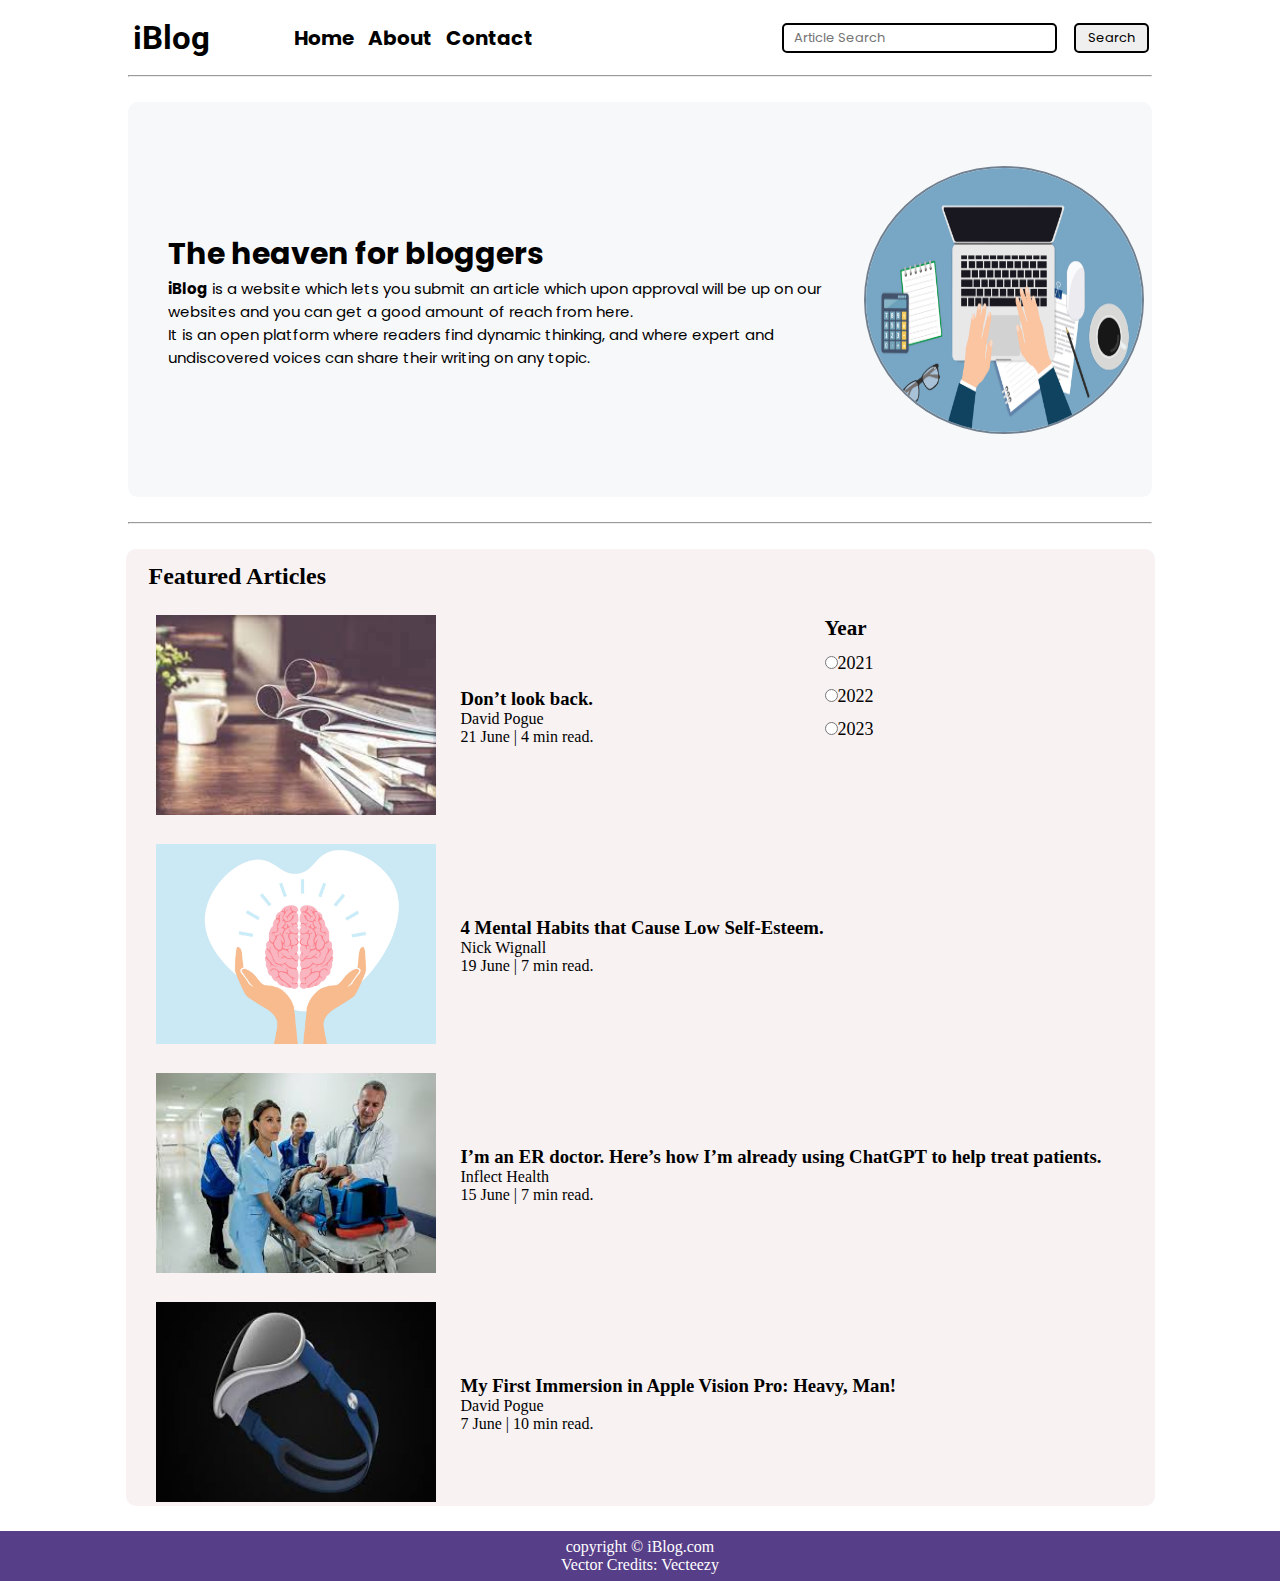
<file: index.html>
<!DOCTYPE html>
<html lang="en">

<head>
    <meta charset="UTF-8">
    <meta name="viewport" content="width=device-width, initial-scale=1.0">
    <link rel="stylesheet" href="css/styles.css">
    <link rel="stylesheet" href="css/utils.css">
    <link rel="stylesheet" href="css/mobile.css">
    <title>iBlog - Heaven for bloggers</title>
</head>

<body>
    <nav class="navigation max-width-1 m-auto">
        <div class="nav-left">
            <span><b>iBlog</b></span>
            <ul>
                <li><a href="/index.html">Home</a></li>
                <li><a href="#">About</a></li>
                <li><a href="/contact.html">Contact</a></li>

            </ul>
        </div>
        <div class="nav-right">
            <form action="/search.html" method="get">
                <input class="form-input" type="text" name="Query" placeholder="Article Search">
                <button class="btn">Search</button>
            </form>

        </div>
    </nav>
    <div class="max-width-1 m-auto">
        <hr>
    </div>
    <div class="content max-width-1 m-auto my-2">
        <div class="content-left">
            <h1>The heaven for bloggers</h1>
            <p><b> iBlog</b> is a website which lets you submit an article which
                upon approval will be up on our websites and you can get a good amount of reach from here.</p>
            <p>It is an open platform where readers find dynamic thinking, and where expert
                and undiscovered voices can share their writing on any topic.</p>
        </div>
        <div class="content-right">
            <img src="images/home.jpg" alt="iBlog">
        </div>

    </div>
    <div class="max-width-1 m-auto">
        <hr>
    </div>
    <div class="home-articles max-width-1 m-auto my-1">
        <div class="year-box">
            <h3>Year</h3>
            <div>
                <input type="radio" name="year" id="">2021
            </div>
            <div>
                <input type="radio" name="year" id="">2022
            </div>
            <div>
                <input type="radio" name="year" id="">2023
            </div>

        </div>
        <h2 class="font1">Featured Articles</h2>
        <div class="home-article">

            <div class="home-article-img">
                <img src="images/article4.jpg" alt="article" width="280px" height="200px">
            </div>
            <div class="home-article-content font1">
                <a href="/blog.html">
                    <h3>Don’t look back.</h3>
                </a>
                <div>David Pogue</div>
                <span>21 June | 4 min read.</span>
            </div>
        </div>
        <div class="home-article">

            <div class="home-article-img">
                <img src="images/MentalHealth.jpg" alt="article" width="280px" height="200px">
            </div>
            <div class="home-article-content font1">
                <a href="/blog.html">
                    <h3>4 Mental Habits that Cause Low Self-Esteem.</h3>
                </a>
                <div>Nick Wignall</div>
                <span>19 June | 7 min read.</span>
            </div>
        </div>
        <div class="home-article">

            <div class="home-article-img">
                <img src="images/doctor.jpg" alt="article" width="280px" height="200px">
            </div>
            <div class="home-article-content font1">
                <a href="/blog.html">
                    <h3>I’m an ER doctor. Here’s how I’m already using ChatGPT to help treat patients.</h3>
                </a>
                <div>Inflect Health</div>
                <span>15 June | 7 min read.</span>
            </div>
        </div>
        <div class="home-article">

            <div class="home-article-img">
                <img src="images/vr.jpg" alt="article" width="280px" height="200px">
            </div>
            <div class="home-article-content font1">
                <a href="/blog.html">
                    <h3>My First Immersion in Apple Vision Pro: Heavy, Man!</h3>
                </a>
                <div>David Pogue</div>
                <span>7 June | 10 min read.</span>
            </div>
        </div>
    </div>
    <div class="footer">
        <p>copyright &copy; iBlog.com</p>
        <a class="credit" href="https://www.vecteezy.com/free-vector/typing">Vector Credits: Vecteezy</a>
        <a href="https://www.vecteezy.com/free-vector/activity"></a>
    </div>
</body>

</html>
</file>
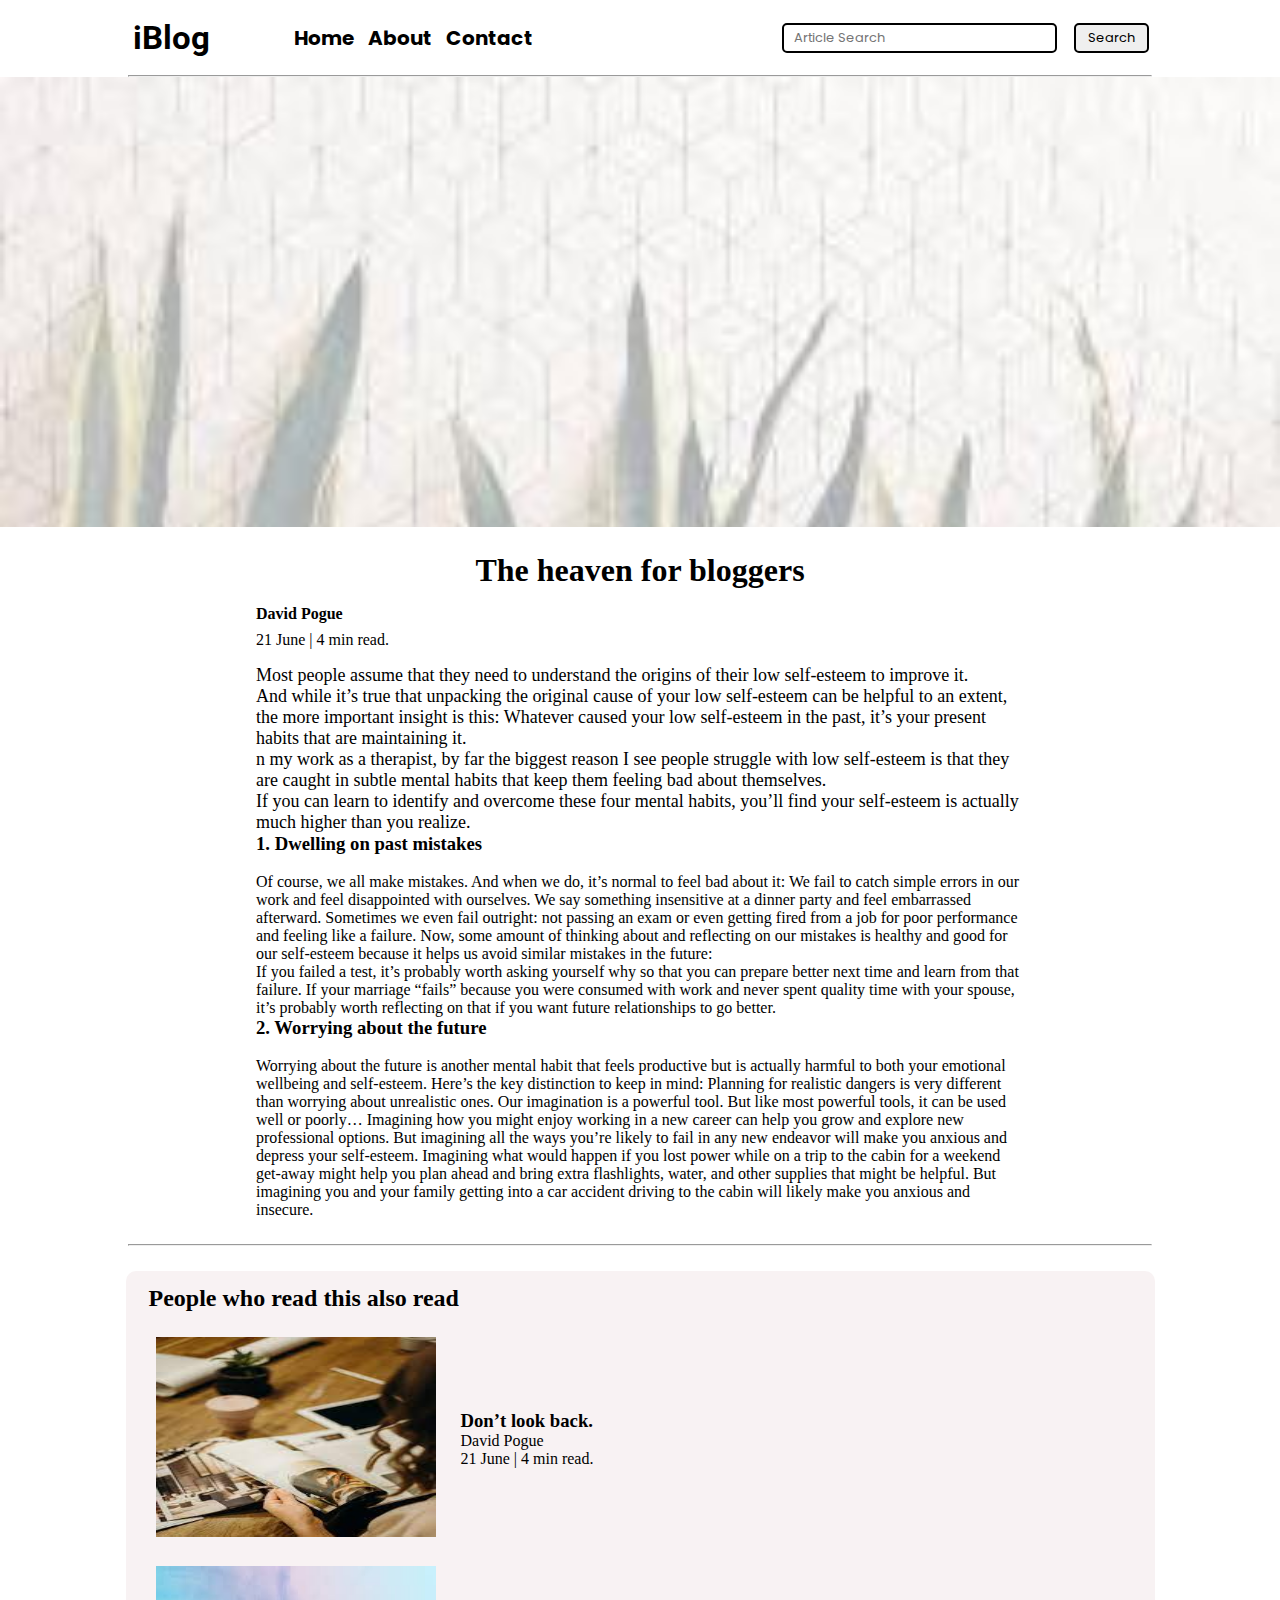
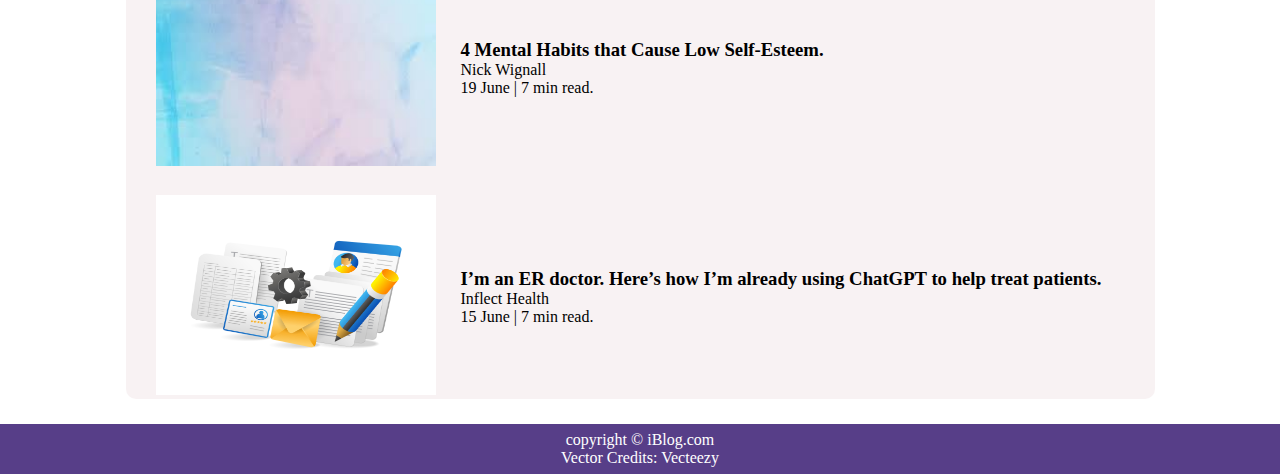
<file: blog.html>
<!DOCTYPE html>
<html lang="en">

<head>
    <meta charset="UTF-8">
    <meta name="viewport" content="width=device-width, initial-scale=1.0">
    <link rel="stylesheet" href="css/styles.css">
    <link rel="stylesheet" href="css/utils.css">
    <link rel="stylesheet" href="css/blog.css">
    <link rel="stylesheet" href="css/mobile.css">
    <title>iBlog - Heaven for bloggers</title>
</head>

<body>
    <nav class="navigation max-width-1 m-auto">
        <div class="nav-left">
            <span><b>iBlog</b></span>
            <ul>
                <li><a href="/index.html">Home</a></li>
                <li><a href="#">About</a></li>
                <li><a href="/contact.html">Contact</a></li>

            </ul>
        </div>
        <div class="nav-right">
            <form action="/search.html" method="get">
                <input class="form-input" type="text" name="Query" placeholder="Article Search">
                <button class="btn">Search</button>
            </form>

        </div>
    </nav>
    <div class="max-width-1 m-auto">
        <hr>
    </div>
    <div class="post-image my-1">
        <img src="images/img2.jpg" alt="">
    </div>
    <div class="blog-content max-width-2 m-auto my-2">
        <h1 class="font1">The heaven for bloggers</h1>
        <div class="blog-meta">
            <div class="author-info">
                <div>
                    <b>David Pogue</b>
                </div>
                <div>21 June | 4 min read.</div>
            </div>
            <div class="social">

            </div>
        </div>


        <p class="font1">Most people assume that they need to understand the origins of their low self-esteem to improve
            it. <br>
            And while it’s true that unpacking the original cause of your low self-esteem can be helpful to an extent,
            the more important insight is this:

            Whatever caused your low self-esteem in the past, it’s your present habits that are maintaining it. <br>
            n my work as a therapist, by far the biggest reason I see people struggle with low self-esteem is that they
            are caught in subtle mental habits that keep them feeling bad about themselves.
            <br>
            If you can learn to identify and overcome these four mental habits, you’ll find your self-esteem is actually
            much higher than you realize.
            <br>
        <h3>1. Dwelling on past mistakes</h3>
        <br>
        Of course, we all make mistakes. And when we do, it’s normal to feel bad about it:

        We fail to catch simple errors in our work and feel disappointed with ourselves.
        We say something insensitive at a dinner party and feel embarrassed afterward.
        Sometimes we even fail outright: not passing an exam or even getting fired from a job for poor performance and
        feeling like a failure.
        Now, some amount of thinking about and reflecting on our mistakes is healthy and good for our self-esteem
        because it helps us avoid similar mistakes in the future:
        <br>
        If you failed a test, it’s probably worth asking yourself why so that you can prepare better next time and learn
        from that failure.
        If your marriage “fails” because you were consumed with work and never spent quality time with your spouse, it’s
        probably worth reflecting on that if you want future relationships to go better.
        <br>
        <h3>2. Worrying about the future</h3>
        <br>
        Worrying about the future is another mental habit that feels productive but is actually harmful to both your
        emotional wellbeing and self-esteem.

        Here’s the key distinction to keep in mind:

        Planning for realistic dangers is very different than worrying about unrealistic ones.

        Our imagination is a powerful tool. But like most powerful tools, it can be used well or poorly…

        Imagining how you might enjoy working in a new career can help you grow and explore new professional options.
        But imagining all the ways you’re likely to fail in any new endeavor will make you anxious and depress your
        self-esteem.
        Imagining what would happen if you lost power while on a trip to the cabin for a weekend get-away might help you
        plan ahead and bring extra flashlights, water, and other supplies that might be helpful. But imagining you and
        your family getting into a car accident driving to the cabin will likely make you anxious and insecure.





        </p>
    </div>
    <div class="max-width-1 m-auto">
        <hr>
    </div>
    <div class="home-articles max-width-1 m-auto my-1">
        <h2 class="font1">People who read this also read</h2>
        <div class="home-article">

            <div class="home-article-img">
                <img src="images/article3.jpg" alt="article" width="280px" height="200px">
            </div>
            <div class="home-article-content font1">
                <a href="/blog.html">
                    <h3>Don’t look back.</h3>
                </a>
                <div>David Pogue</div>
                <span>21 June | 4 min read.</span>
            </div>
        </div>
        <div class="home-article">

            <div class="home-article-img">
                <img src="images/img1.jpg" alt="article" width="280px" height="200px">
            </div>
            <div class="home-article-content font1">
                <a href="/blog.html">
                    <h3>4 Mental Habits that Cause Low Self-Esteem.</h3>
                </a>
                <div>Nick Wignall</div>
                <span>19 June | 7 min read.</span>
            </div>
        </div>
        <div class="home-article">

            <div class="home-article-img">
                <img src="images/article1.jpg" alt="article" width="280px" height="200px">
            </div>
            <div class="home-article-content font1">
                <a href="/blog.html">
                    <h3>I’m an ER doctor. Here’s how I’m already using ChatGPT to help treat patients.</h3>
                </a>
                <div>Inflect Health</div>
                <span>15 June | 7 min read.</span>
            </div>
        </div>

    </div>
    <div class="footer">
        <p>copyright &copy; iBlog.com</p>
        <a class="credit" href="https://www.vecteezy.com/free-vector/typing">Vector Credits: Vecteezy</a>
        <a href="https://www.vecteezy.com/free-vector/activity"></a>
    </div>
</body>

</html>
</file>
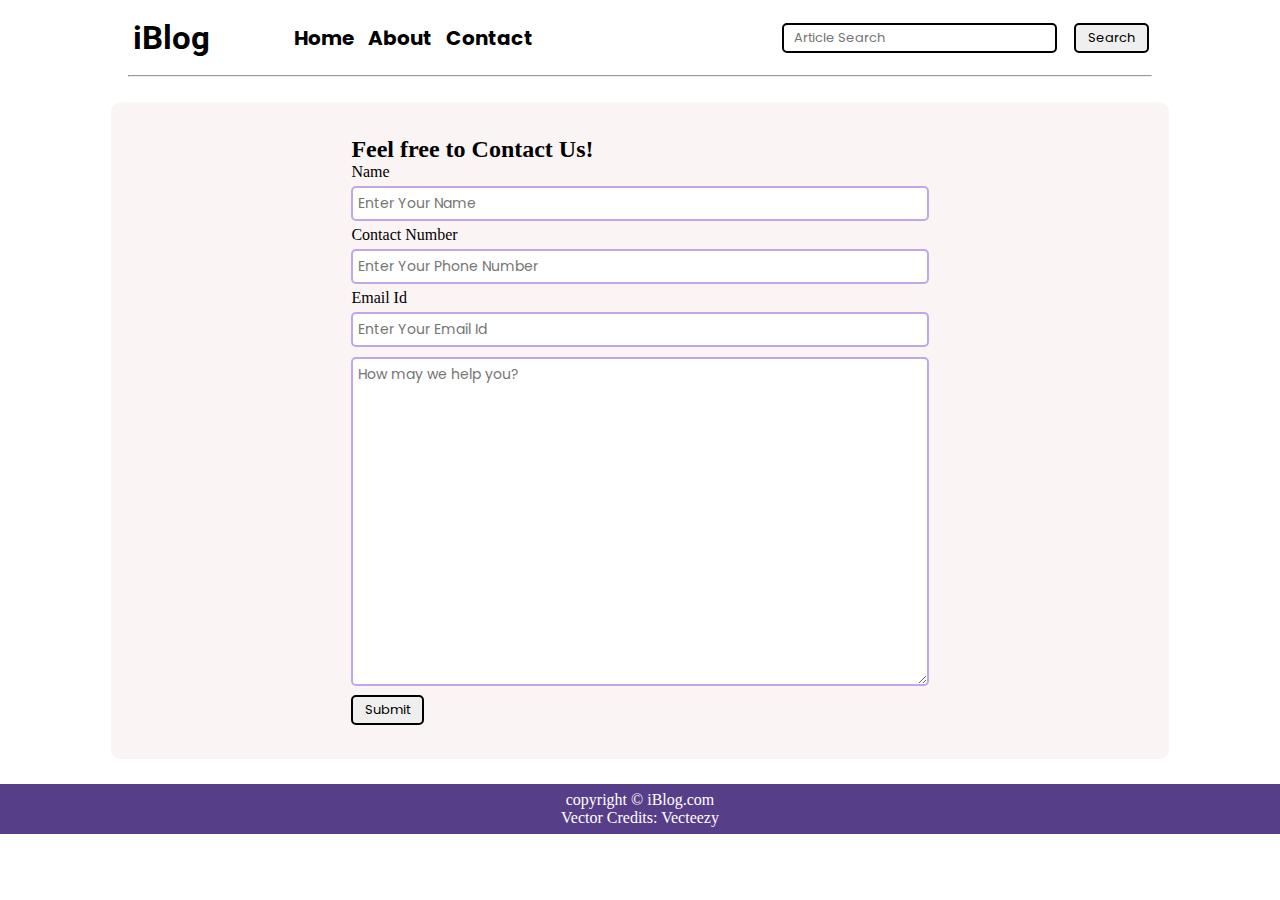
<file: contact.html>
<!DOCTYPE html>
<html lang="en">

<head>
    <meta charset="UTF-8">
    <meta name="viewport" content="width=device-width, initial-scale=1.0">
    <link rel="stylesheet" href="css/contact.css">
    <link rel="stylesheet" href="css/styles.css">
    <link rel="stylesheet" href="css/utils.css">
    <link rel="stylesheet" href="css/mobile.css">
    <title>iBlog - Heaven for bloggers</title>
</head>

<body>
    <nav class="navigation max-width-1 m-auto">
        <div class="nav-left">
            <span><b>iBlog</b></span>
            <ul>
                <li><a href="/index.html">Home</a></li>
                <li><a href="#">About</a></li>
                <li><a href="/contact.html">Contact</a></li>

            </ul>
        </div>
        <div class="nav-right">
            <form action="/search.html" method="get">
                <input class="form-input" type="text" name="Query" placeholder="Article Search">
                <button class="btn">Search</button>
            </form>

        </div>
    </nav>
    <div class="max-width-1 m-auto">
        <hr>
    </div>
    <div class="contact-content max-width-1 m-auto my-2">
        <div class="contact1 m-auto">
            <h2 class="font1">Feel free to Contact Us!</h2>
            <div class="contact-form">
                <div class="form-box">
                    <label for="Name">Name</label><br>
                    <input type="text" id="Name" placeholder="Enter Your Name">
                </div>
                <div class="form-box">
                    <label for="Number">Contact Number</label><br>
                    <input type="number" id="Number" placeholder="Enter Your Phone Number">
                </div>
                <div class="form-box">
                    <label for="email">Email Id</label><br>
                    <input type="email" id="email" placeholder="Enter Your Email Id">
                </div>
                <div class="form-box">

                    <textarea name="text" id="text1" cols="30" rows="15" wrap="hard"
                        placeholder="How may we help you?"></textarea>
                </div>
                <div class="form-box">
                    <button class="btn">Submit</button>
                </div>
            </div>
        </div>
    </div>

    <div class="footer">
        <p>copyright &copy; iBlog.com</p>
        <a class="credit" href="https://www.vecteezy.com/free-vector/typing">Vector Credits: Vecteezy</a>
        <a href="https://www.vecteezy.com/free-vector/activity"></a>
    </div>
</body>

</html>
</file>
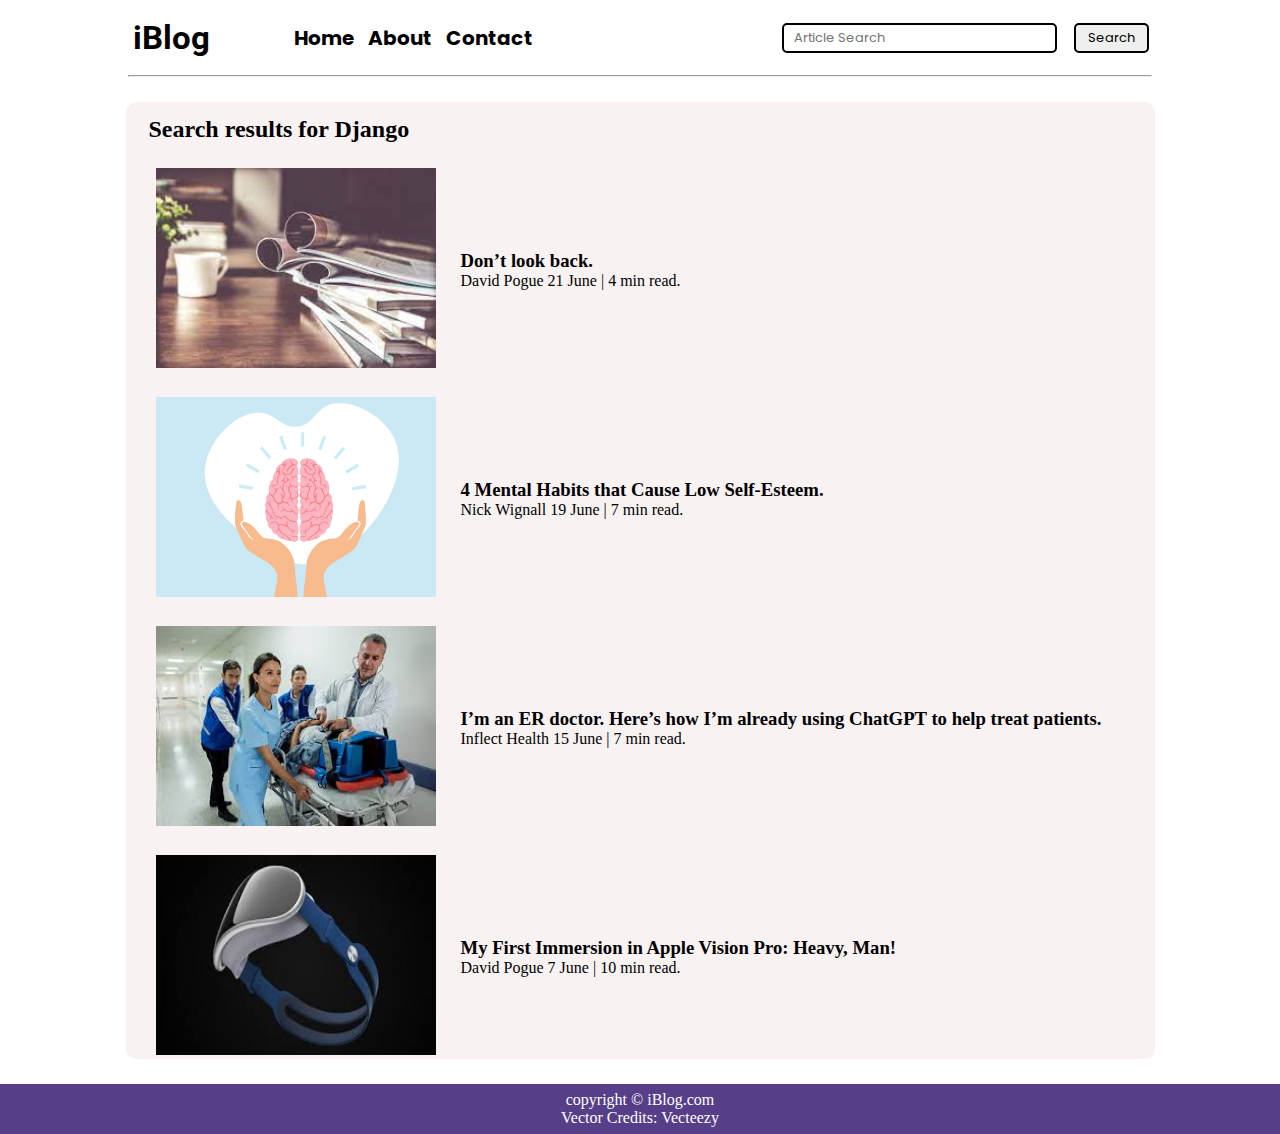
<file: search.html>
<!DOCTYPE html>
<html lang="en">

<head>
    <meta charset="UTF-8">
    <meta name="viewport" content="width=device-width, initial-scale=1.0">
    <link rel="stylesheet" href="css/styles.css">
    <link rel="stylesheet" href="css/utils.css">
    <link rel="stylesheet" href="css/mobile.css">
    <title>iBlog - Heaven for bloggers</title>
</head>

<body>
    <nav class="navigation max-width-1 m-auto">
        <div class="nav-left">
            <span><b>iBlog</b></span>
            <ul>
                <li><a href="index.html">Home</a></li>
                <li><a href="#">About</a></li>
                <li><a href="/contact.html">Contact</a></li>

            </ul>
        </div>
        <div class="nav-right">
            <form action="/search.html" method="get">
                <input class="form-input" type="text" name="Query" placeholder="Article Search">
                <button class="btn">Search</button>
            </form>

        </div>
    </nav>
    <div class="max-width-1 m-auto">
        <hr>
    </div>
    
    <div class="home-articles max-width-1 m-auto my-1">
        <h2 class="font1">Search results for Django</h2>
        <div class="home-article">

            <div class="home-article-img">
                <img src="images/article4.jpg" alt="article" width="280px" height="200px">
            </div>
            <div class="home-article-content font1">
                <a href="/blog.html">
                    <h3>Don’t look back.</h3>
                </a>
                <span>David Pogue</span>
                <span>21 June | 4 min read.</span>
            </div>
        </div>
        <div class="home-article">

            <div class="home-article-img">
                <img src="images/MentalHealth.jpg" alt="article" width="280px" height="200px">
            </div>
            <div class="home-article-content font1">
                <a href="/blog.html">
                    <h3>4 Mental Habits that Cause Low Self-Esteem.</h3>
                </a>
                <span>Nick Wignall</span>
                <span>19 June | 7 min read.</span>
            </div>
        </div>
        <div class="home-article">

            <div class="home-article-img">
                <img src="images/doctor.jpg" alt="article" width="280px" height="200px">
            </div>
            <div class="home-article-content font1">
                <a href="/blog.html">
                    <h3>I’m an ER doctor. Here’s how I’m already using ChatGPT to help treat patients.</h3>
                </a>
                <span>Inflect Health</span>
                <span>15 June | 7 min read.</span>
            </div>
        </div>
        <div class="home-article">

            <div class="home-article-img">
                <img src="images/vr.jpg" alt="article" width="280px" height="200px">
            </div>
            <div class="home-article-content font1">
                <a href="/blog.html">
                    <h3>My First Immersion in Apple Vision Pro: Heavy, Man!</h3>
                </a>
                <span>David Pogue</span>
                <span>7 June | 10 min read.</span>
            </div>
        </div>
    </div>
    <div class="footer">
        <p>copyright &copy; iBlog.com</p>
        <a class="credit" href="https://www.vecteezy.com/free-vector/typing">Vector Credits: Vecteezy</a>
        <a href="https://www.vecteezy.com/free-vector/activity"></a>
    </div>
</body>

</html>
</file>
<file: css/styles.css>
* {
    margin: 0;
    padding: 0;
}

.navigation {
    margin-top: 25px;
    height: 75px;
    /* background-color: rgb(172, 96, 96); */
    display: flex;
    justify-content: space-between;
    align-items: center;
    font-family: var(--font-2);
    /* position: sticky; */
}

.nav-left {
    font-size: 35px;
    display: flex;
}

.nav-left span {
    padding-left: 5px;
    font-size: 33px;
}

.nav-left ul {
    display: flex;
    align-items: center;
    margin: 0 77px;
    font-size: 20px;
    font-weight: bold;
}

.nav-left ul li {
    list-style: none;
    margin: 0 7px;
    font-family: var(--font-1);


}

.nav-left ul li a {
    text-decoration: none;
    color: black;
    /* transition: all 0.3s ease-in-out; */
}

.nav-left ul li a:hover {

    color: rgb(37, 37, 163);
    font-weight: bolder;
}

.content-left {
    font-family: var(--font-1);
    font-size: 15px;
    width: 70%;
    display: flex;
    flex-direction: column;
    /* align-items: center; */
    justify-content: center;
    padding-left: 40px;
}

.content-right {
    font-family: var(--font-1);
    width: 30%;
    display: flex;
    align-items: center;
    justify-content: center;
}

.content-right img {
    width: 276px;
    height: 264px;
    border: 2px solid slategrey;
    border-radius: 100%;

}

.content {
    height: 395px;
    background-color: rgb(239, 242, 245, 0.5);
    /* background-image: url('images/img1.jpg'); */

    display: flex;
    border-radius: 10px;
    position: relative;

}

/* .content::after{
    content: "";
    background-image: url('images/img1.jpg');
    position: absolute;
    width: 100%;
    height: inherit;
    opacity: 0.5;
} */

.home-articles {
    padding-top: 14px;
    padding-left: 5px;
    /* height: 455px; */
    background-color: rgb(241, 229, 231, 0.5);
    border-radius: 10px;
    position: relative;
}
.year-box{
    position: absolute;
    width: 185px;
    height: 209px;
    /* background-color: red; */
    right: 145px;
    top: 67px;
    font-size: 18px;
}
.year-box div{
    margin: 12px 0px;
}

.home-articles h2 {
    padding-left: 18px;
}

.home-article {
    display: flex;
    margin: 25px;
}

.home-article-img {
    /* height:300px; */
}

.home-article-content {
    align-self: center;
    padding: 0 25px;
}

.home-article-content a {
    text-decoration: none;
    color: black;
}

.home-article-content a:hover {

    color: blue;
}

/* .home-articles{

} */
.footer {
    height: 50px;
    background-color: rgb(76 50 129 / 94%);
    display: flex;
    align-items: center;
    justify-content: center;
    color: white;
    flex-direction: column;
}

.credit {
    color: white;
    text-decoration: none;
}
</file>
<file: css/utils.css>
@import url('https://fonts.googleapis.com/css2?family=Poppins:wght@300;600&family=Roboto&display=swap');


:root {
    --main-bg-color: rgb(218, 140, 140);
    --font-1: 'Poppins', sans-serif;
    --font-2: 'Roboto', sans-serif;
}

.font1 {
    font-family: --font-1;
}

.font2 {
    font-family: --font-2;
}

.max-width-1 {
    max-width: 80vw;
}

.max-width-2 {
    max-width: 60vw;
}

.m-auto {
    margin: auto;
}
.my-1{
    margin-top: 25px;
}
.my-2{
    margin-top: 25px;
    margin-bottom: 25px;
}

.btn:hover {
    color: whitesmoke;
    background-color: var(--main-bg-color);
}

.btn {
    margin-right: 3px;
    padding: 3px 12px;
    border: 2px solid black;
    border-radius: 5px;
    font-family: var(--font-1);
    font-size: 13px;
    cursor: pointer;
    transition: all 0.3s ease-in-out;
}

.form-input {
    padding: 3px 10px;
    font-size: 13px;
    border-radius: 5px;
    border: 2px solid black;
    margin: 0 13px;
    font-family: var(--font-1);
}
.form-box input, textarea{
    padding: 5px;
    width: 44vw;
    margin: 5px 0px;
    font-size: 14px;
    font-family: var(--font-1);
    border-radius: 5px;
    border: 2px solid rgba(159, 117, 214, 0.637);
}
</file>
<file: css/mobile.css>
@media screen and (max-width:1020px){
    .navigation{
        flex-direction: column;
        margin-bottom: 30px;
    }
    .nav-left{
        
        flex-direction: column;
        text-align: center;
    }
    .nav-left span{
        text-align: center;
    }
    .content-right{
        display: none;
    }
    .content{
        height: 100%;
    }
    .home-article{
        flex-direction: column;
    }
    .home-article-img{
        text-align: center;
    }
    .year-box{
        
       
        display: none;
    }
    .post-image{
        height: 100%;
    }
   
}
</file>
<file: css/blog.css>
.post-image{
    height: 450px;
    overflow: hidden;
    margin-top: 0px;
}

.post-image img{
 width: 100%;
}
.blog-content{
    /* background-color: blueviolet; */
    
}
.blog-content h1{
    text-align: center;
}
.blog-content p{
    font-size: 18px;
}
.blog-meta{
    /* background-color: rgb(241, 236, 236); */
    display: flex;
    justify-content: space-between;
}
.author-info{
    margin: 12px 0px;
}
.author-info div{
    padding: 4px 0px;
    font-style: var(--font-2);
}
</file>
<file: css/contact.css>
.contact-content{
   
        /* height: 150px; */
        background-color: rgba(248, 240, 240, 0.76);
        /* background-image: url('images/img1.jpg'); */
        padding: 17px;
        display: flex;
        border-radius: 10px;
        /* position: relative; */   
}
.contact1{
    padding: 17px;
}
.contact-form{
    font-style: var(--font-1);
}
</file>
